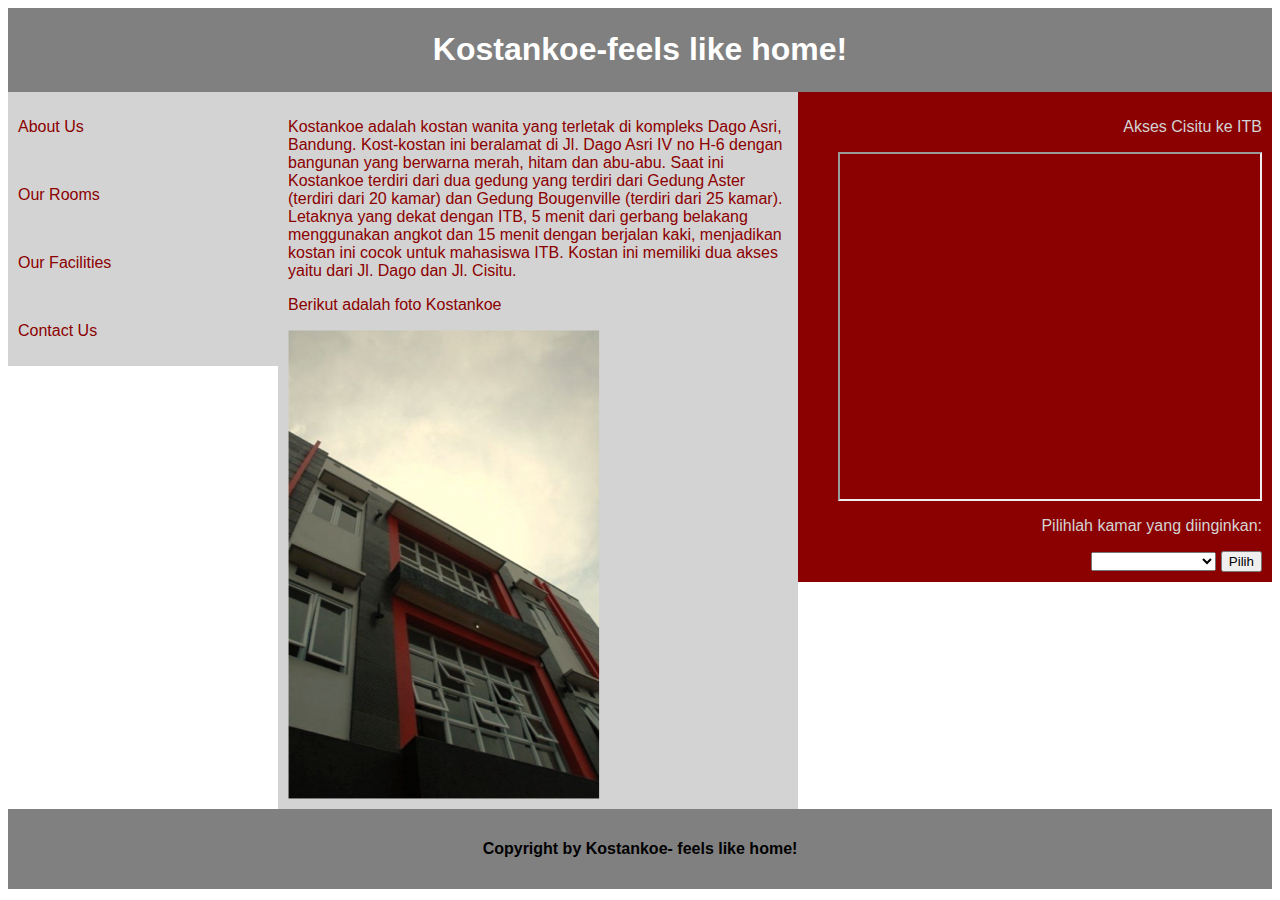
<file: index.html>
<html>
	<head>
		<title>Kostankoe</title>
        <link rel="stylesheet" href="column.css">
        <script src="roomchoice.js" type="text/javascript"></script>
	</head>
    
    
    <body>
    <div id="header">
        <h1>Kostankoe-feels like home!</h1>
    </div>
    <div id="kiri">
        <p>About Us</p> <br />
        <p>Our Rooms</p> <br />
        <p>Our Facilities</p> <br />
        <p>Contact Us</p>
    </div>
    <div id="tengah">
        <p>Kostankoe adalah kostan wanita yang terletak di kompleks Dago Asri, Bandung. Kost-kostan ini beralamat di Jl. Dago Asri IV no H-6 dengan bangunan yang berwarna merah, hitam dan abu-abu. Saat ini Kostankoe terdiri dari dua gedung yang terdiri dari Gedung Aster (terdiri dari 20 kamar) dan Gedung Bougenville (terdiri dari 25 kamar).
        Letaknya yang dekat dengan ITB, 5 menit dari gerbang belakang menggunakan angkot dan 15 menit dengan berjalan kaki, menjadikan kostan ini cocok untuk mahasiswa ITB. Kostan ini memiliki dua akses yaitu dari Jl. Dago dan Jl. Cisitu.</p>
        <p>Berikut adalah foto Kostankoe</p>
        <img src="fasad%20kostankoe.png" alt="Fasade Kostankoe">
    </div>
    <div id="kanan">
        <p>Akses Cisitu ke ITB</p>
        <iframe width="420" height="345" src="https://www.youtube.com/embed/5m6mmuDv_R8">
        </iframe>
        <p>Pilihlah kamar yang diinginkan:</p>
        <select id="roomChoice">
    <option value=""></option>
    <option value="1">Kamar 1.350.000</option>
    <option value="2">Kamar 1.450.000</option>
    <option value="3">Kamar 1.850.000</option>
    <option value="4">Kamar 1.950.000</option>
</select>
<input type="submit" value="Pilih" onclick="return Pilih()" />
<script type="text/javascript">
    function Validate() {
        var roomChoice = document.getElementById("roomChoice");
        if (roomChoice.value == "") {
            //If the "Please Select" option is selected display error.
            alert("Mohon pilih jenis kamar");
            return false;
        }
        return true;
    }
</script>
    </div>
    <div id="footer">
        <h4>Copyright by Kostankoe- feels like home!</h4>
    </div>
</body>
    
</html>
</file>
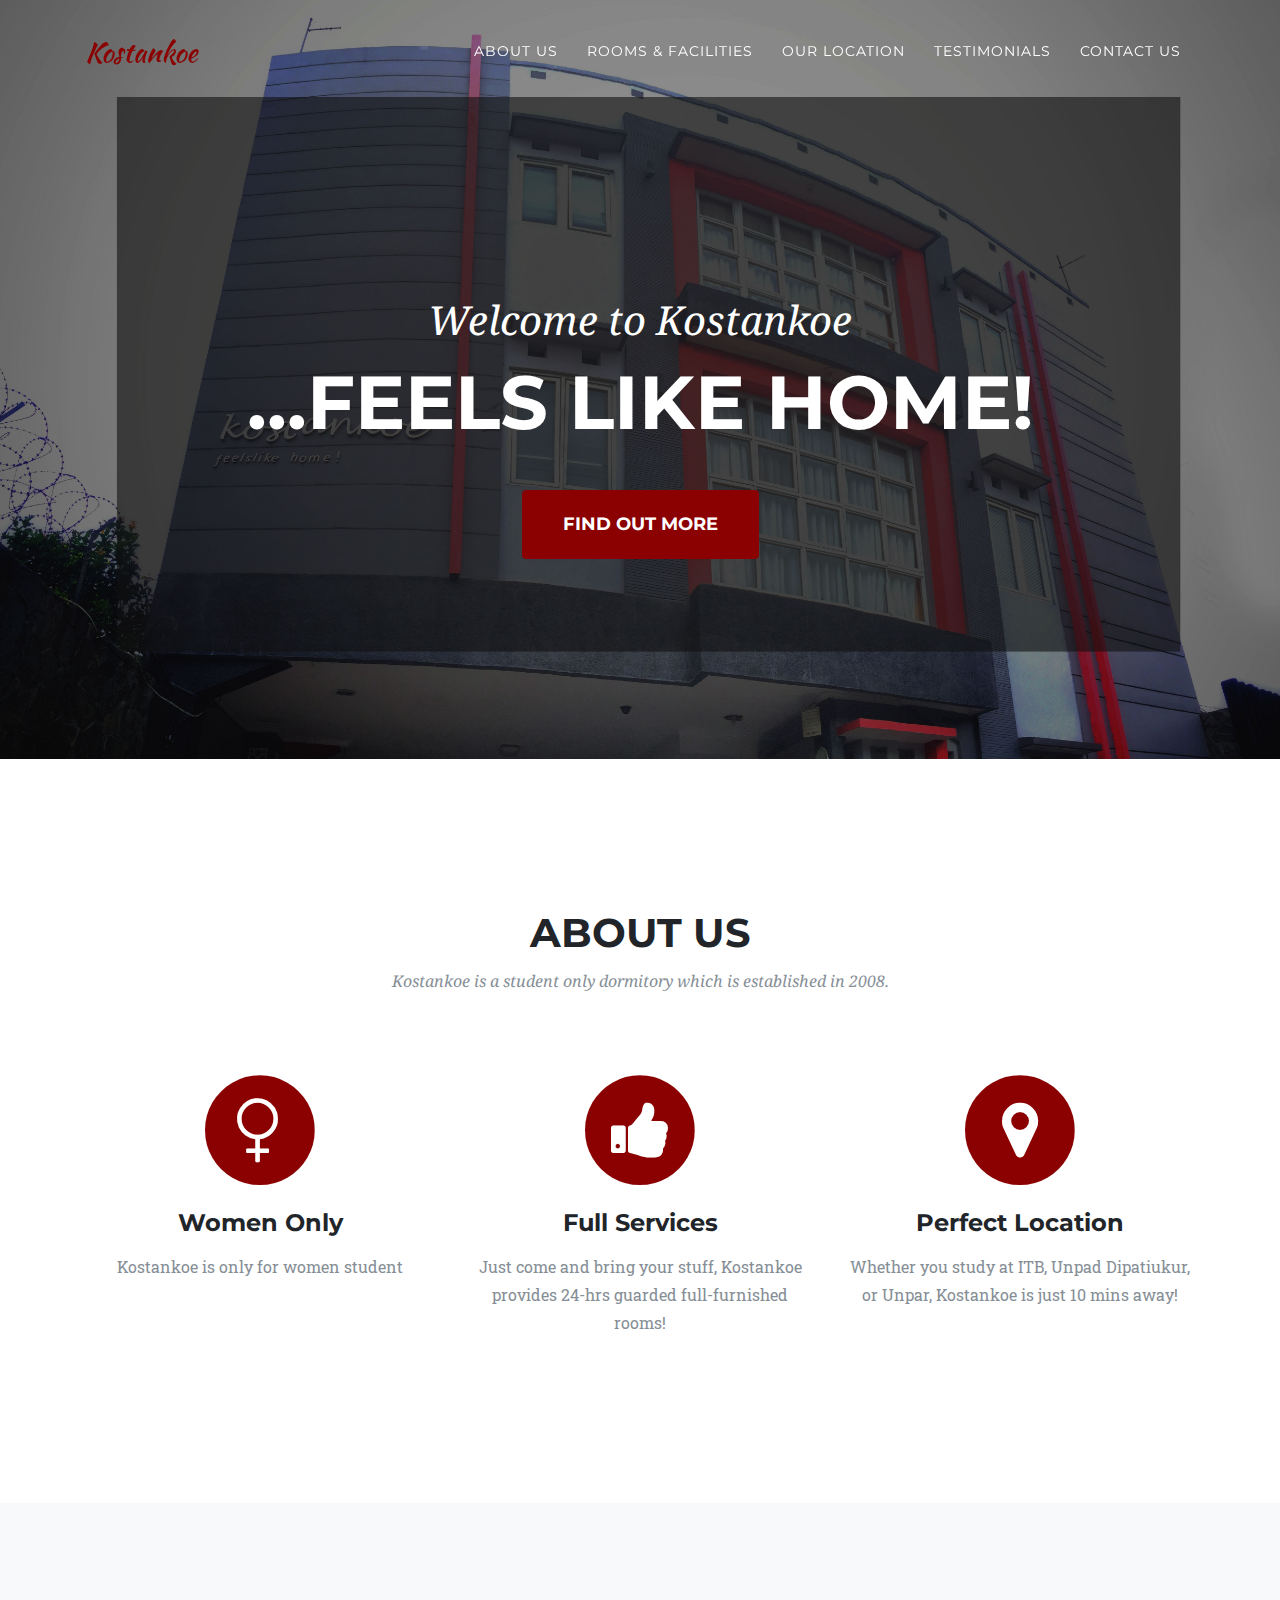
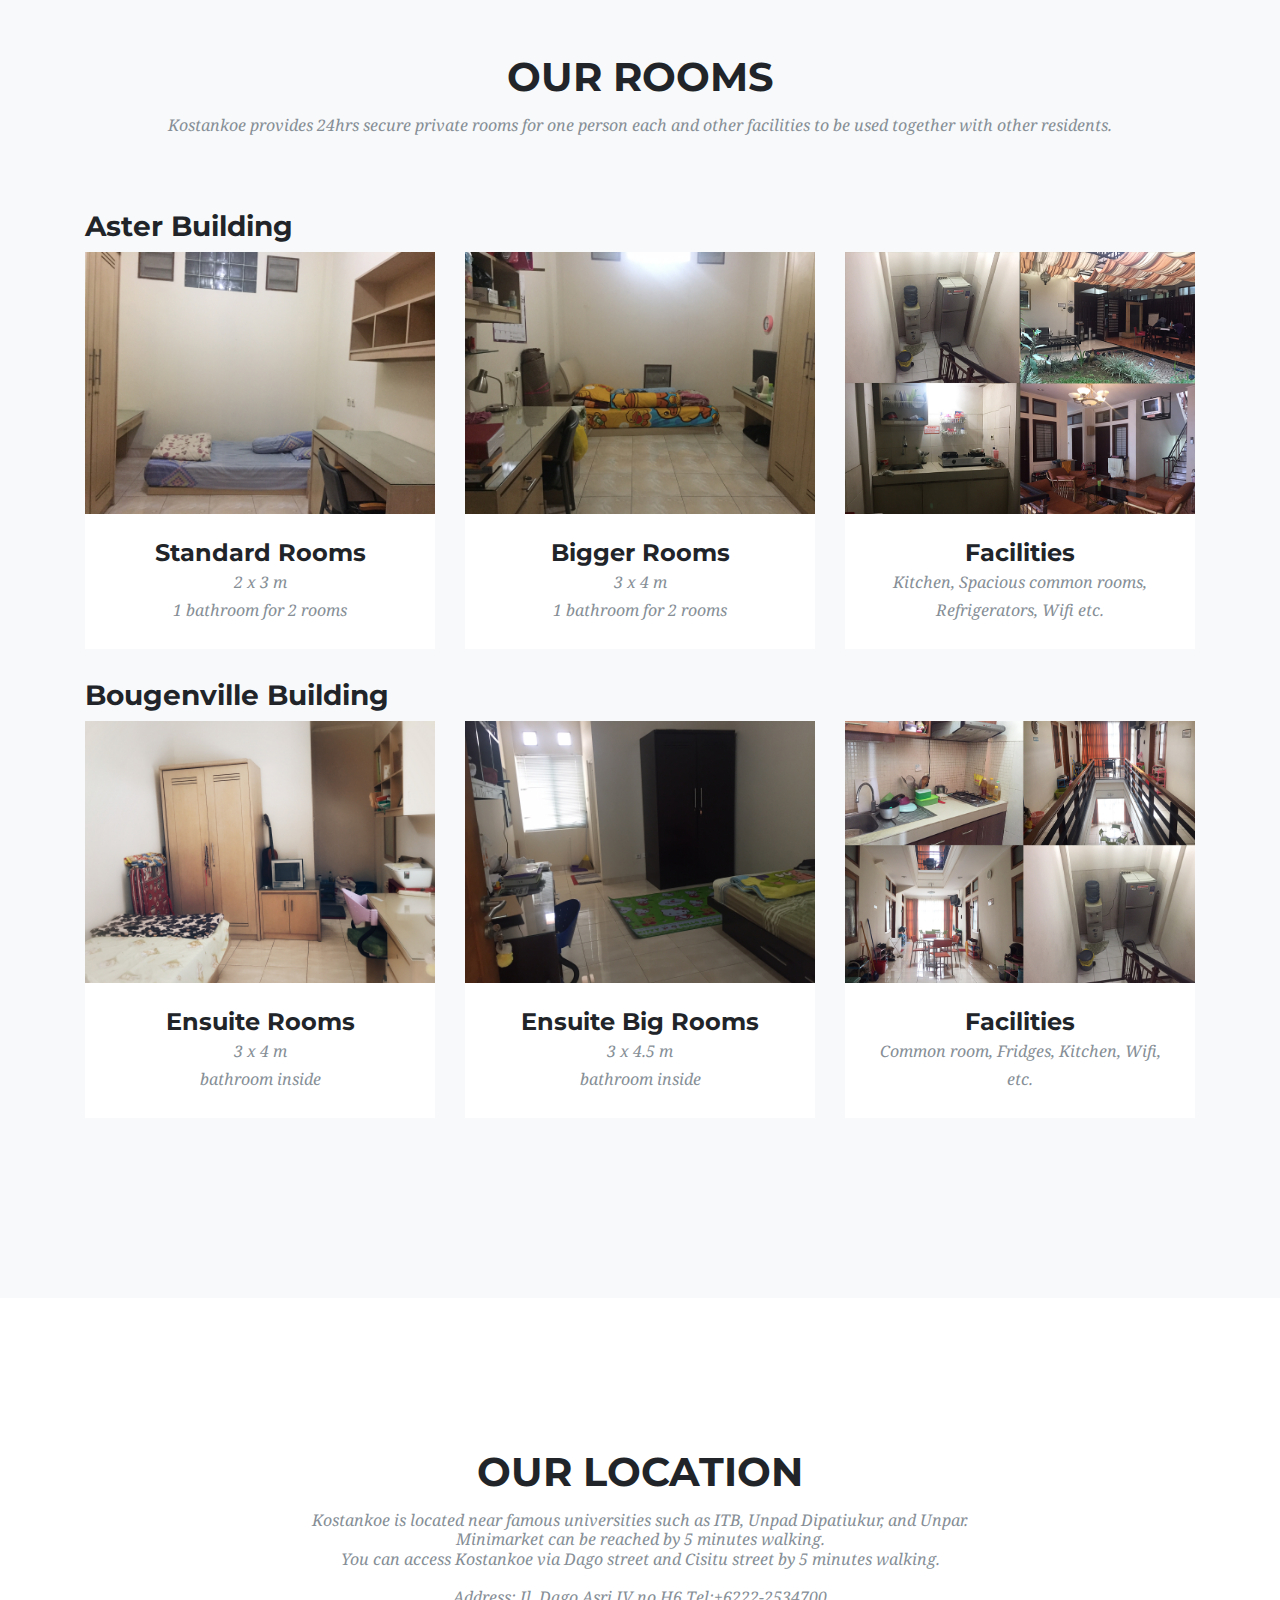
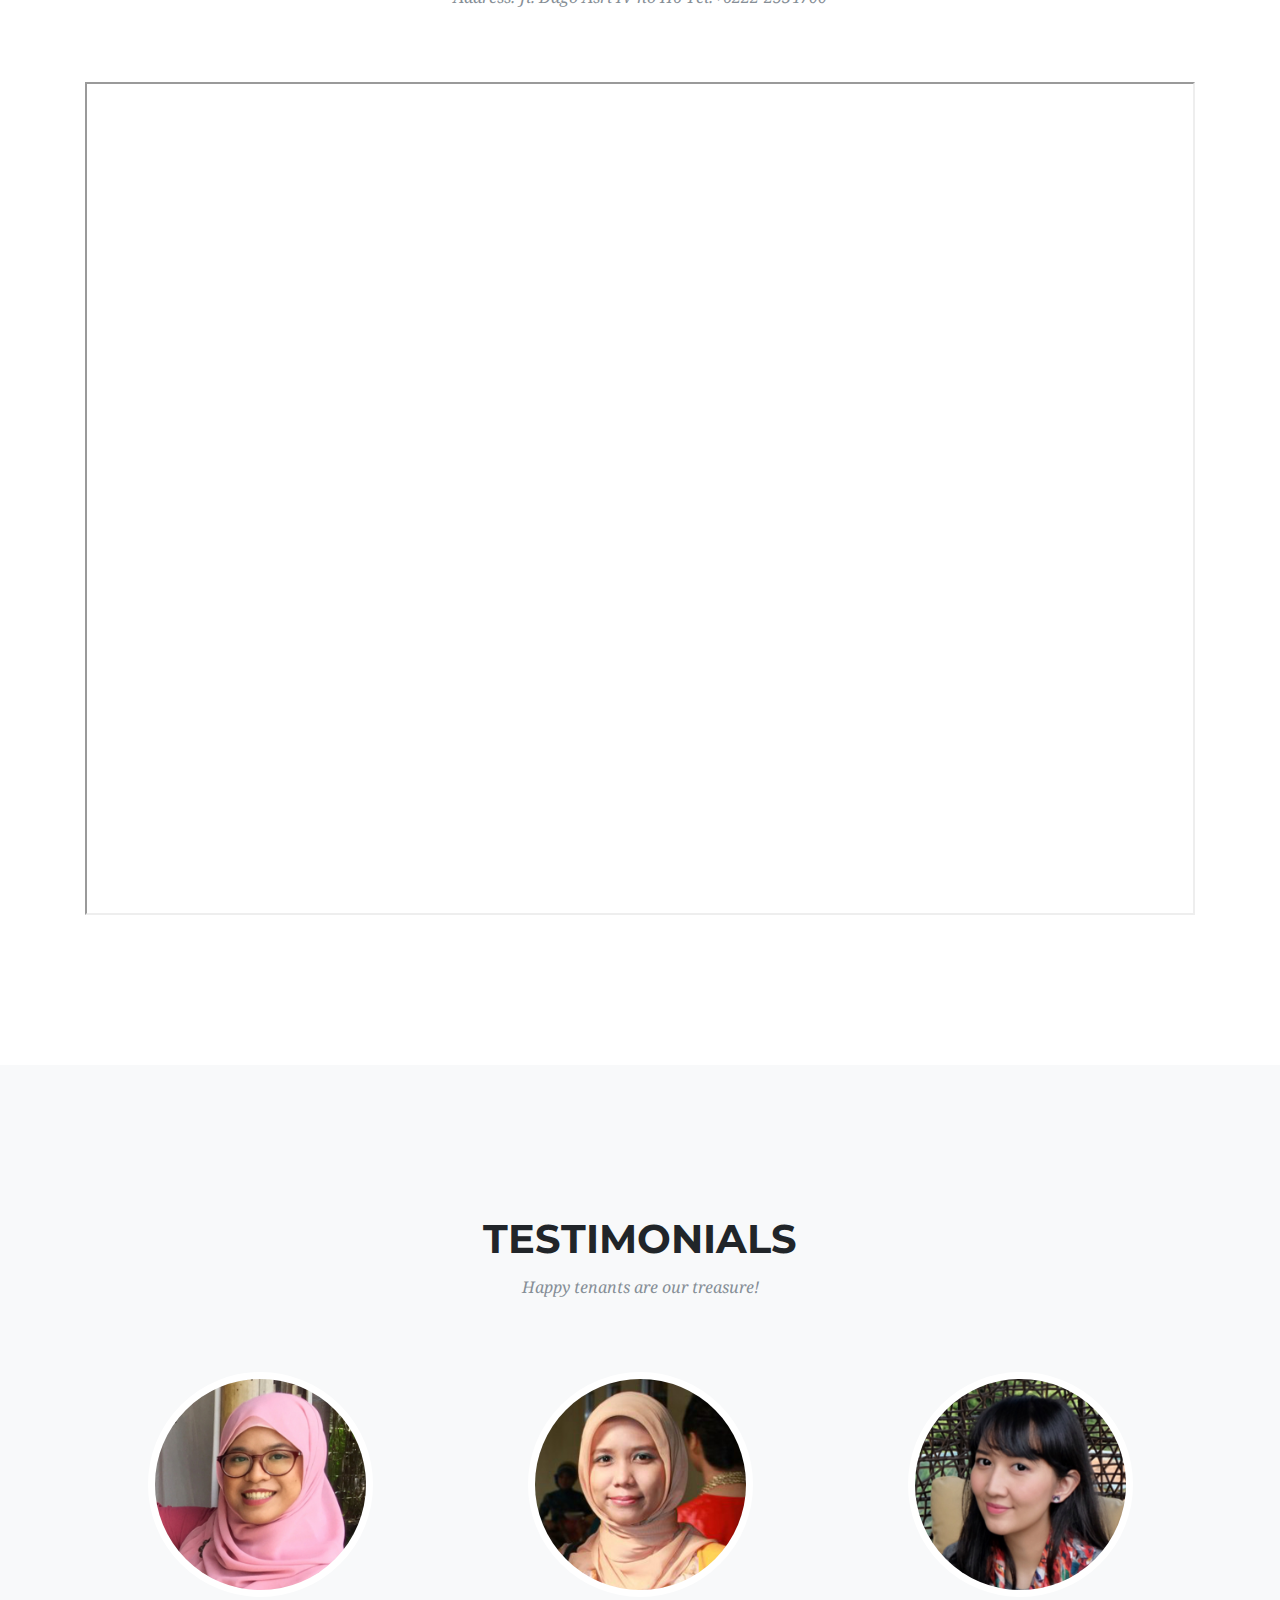
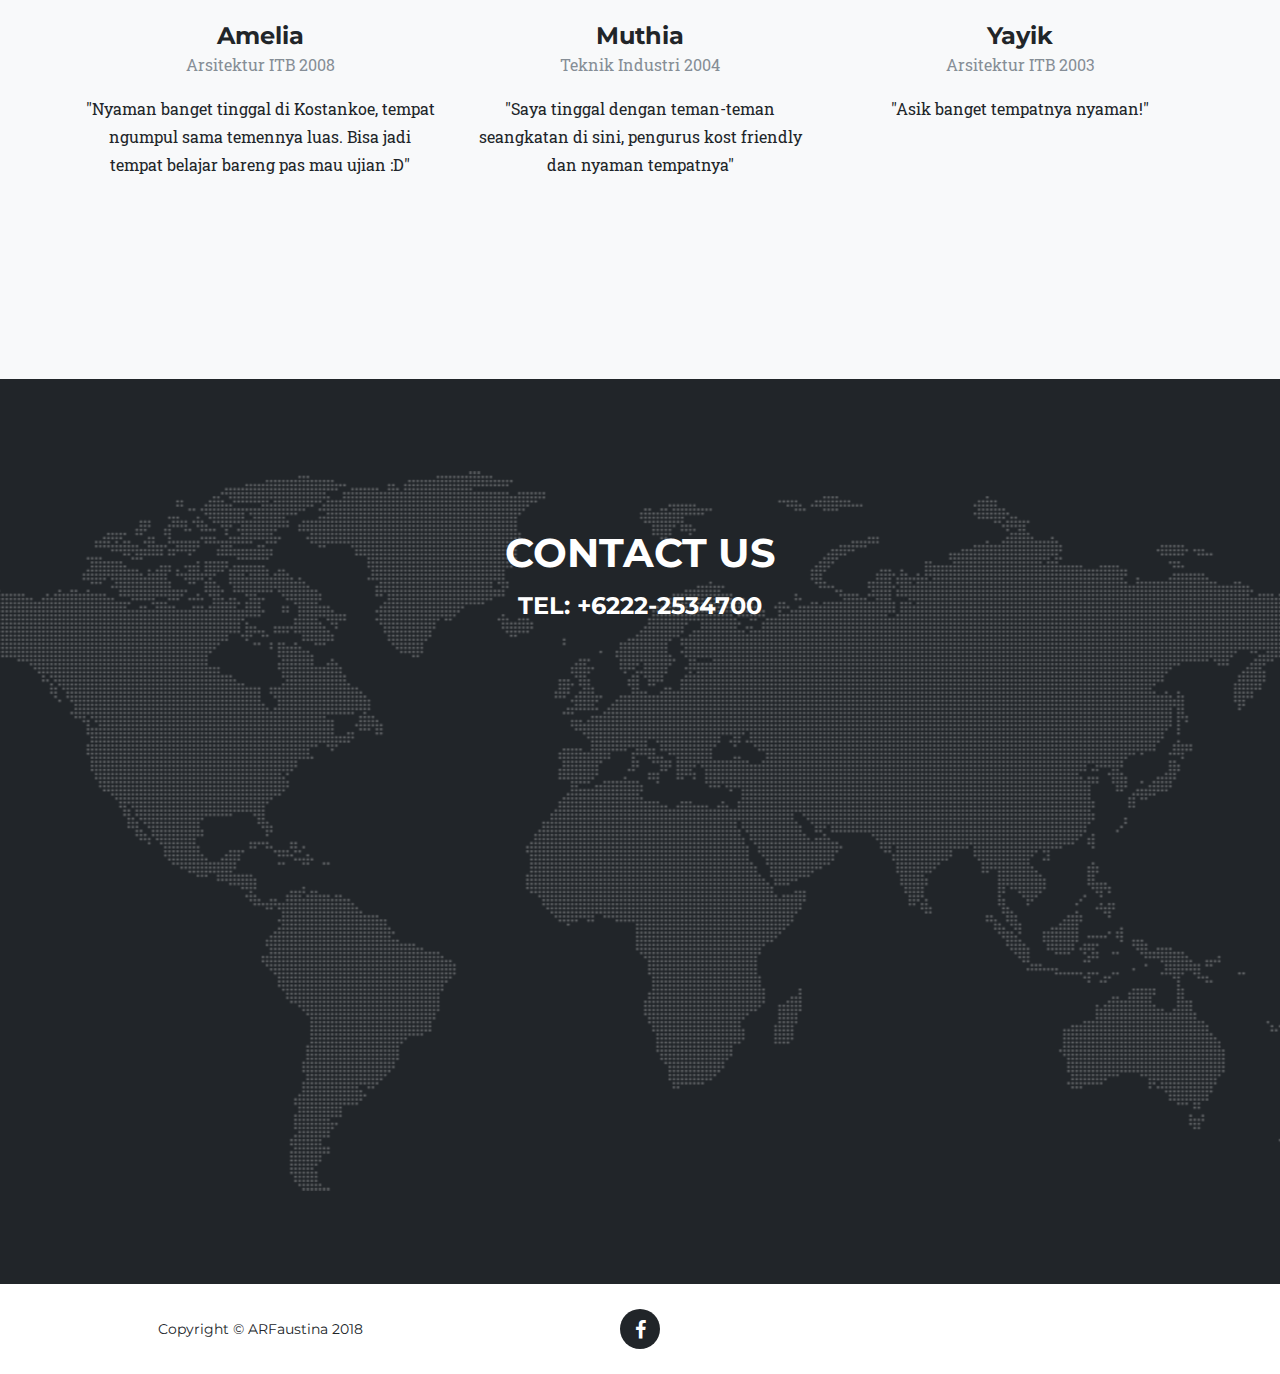
<file: kostankoeweb/index.html>
<!DOCTYPE html>
<html lang="en">

<head>

    <meta charset="utf-8">
    <meta name="viewport" content="width=device-width, initial-scale=1, shrink-to-fit=no">
    <meta name="description" content="">
    <meta name="author" content="">

    <title>Welcome to Kostankoe</title>

    <!-- Bootstrap core CSS -->
    <link href="vendor/bootstrap/css/bootstrap.min.css" rel="stylesheet">

    <!-- Custom fonts for this template -->
    <link href="vendor/font-awesome/css/font-awesome.min.css" rel="stylesheet" type="text/css">
    <link href="https://fonts.googleapis.com/css?family=Montserrat:400,700" rel="stylesheet" type="text/css">
    <link href='https://fonts.googleapis.com/css?family=Kaushan+Script' rel='stylesheet' type='text/css'>
    <link href='https://fonts.googleapis.com/css?family=Droid+Serif:400,700,400italic,700italic' rel='stylesheet' type='text/css'>
    <link href='https://fonts.googleapis.com/css?family=Roboto+Slab:400,100,300,700' rel='stylesheet' type='text/css'>

    <!-- Custom styles for this template -->
    <link href="css/agency.min.css" rel="stylesheet">

</head>

<body id="page-top">

    <!-- Navigation -->
    <nav class="navbar navbar-expand-lg navbar-dark fixed-top" id="mainNav">
        <div class="container">
            <a class="navbar-brand js-scroll-trigger" href="#page-top">Kostankoe</a>
            <button class="navbar-toggler navbar-toggler-right" type="button" data-toggle="collapse" data-target="#navbarResponsive" aria-controls="navbarResponsive" aria-expanded="false" aria-label="Toggle navigation">
          Menu
          <i class="fa fa-bars"></i>
        </button>
            <div class="collapse navbar-collapse" id="navbarResponsive">
                <ul class="navbar-nav text-uppercase ml-auto">
                    <li class="nav-item">
                        <a class="nav-link js-scroll-trigger" href="#services">About Us</a>
                    </li>
                    <li class="nav-item">
                        <a class="nav-link js-scroll-trigger" href="#portfolio">Rooms & Facilities</a>
                    </li>
                    <li class="nav-item">
                        <a class="nav-link js-scroll-trigger" href="#about">Our Location</a>
                    </li>
                    <li class="nav-item">
                        <a class="nav-link js-scroll-trigger" href="#team">Testimonials</a>
                    </li>
                    <li class="nav-item">
                        <a class="nav-link js-scroll-trigger" href="#contact">Contact Us</a>
                    </li>
                </ul>
            </div>
        </div>
    </nav>

    <!-- Header -->
    <header class="masthead">
        <div class="container">
            <div class="intro-text">
                <div class="intro-lead-in">Welcome to Kostankoe</div>
                <div class="intro-heading text-uppercase">...feels like home!</div>
                <a class="btn btn-primary btn-xl text-uppercase js-scroll-trigger" href="#services">Find Out More</a>
            </div>
        </div>
    </header>

    <!-- About Us -->
    <section id="services">
        <div class="container">
            <div class="row">
                <div class="col-lg-12 text-center">
                    <h2 class="section-heading text-uppercase">About Us</h2>
                    <h3 class="section-subheading text-muted">Kostankoe is a student only dormitory which is established in 2008.</h3>
                </div>
            </div>
            <div class="row text-center">
                <div class="col-md-4">
                    <span class="fa-stack fa-4x">
              <i class="fa fa-circle fa-stack-2x text-primary"></i>
              <i class="fa fa-venus fa-stack-1x fa-inverse"></i>
            </span>
                    <h4 class="service-heading">Women Only</h4>
                    <p class="text-muted">Kostankoe is only for women student</p>
                </div>
                <div class="col-md-4">
                    <span class="fa-stack fa-4x">
              <i class="fa fa-circle fa-stack-2x text-primary"></i>
              <i class="fa fa-thumbs-up fa-stack-1x fa-inverse"></i>
            </span>
                    <h4 class="service-heading">Full Services</h4>
                    <p class="text-muted">Just come and bring your stuff, Kostankoe provides 24-hrs guarded full-furnished rooms!</p>
                </div>
                <div class="col-md-4">
                    <span class="fa-stack fa-4x">
              <i class="fa fa-circle fa-stack-2x text-primary"></i>
              <i class="fa fa-map-marker fa-stack-1x fa-inverse"></i>
            </span>
                    <h4 class="service-heading">Perfect Location</h4>
                    <p class="text-muted">Whether you study at ITB, Unpad Dipatiukur, or Unpar, Kostankoe is just 10 mins away!</p>
                </div>
            </div>
        </div>
    </section>

    <!-- Our Rooms -->
    <section class="bg-light" id="portfolio">
        <div class="container">
            <div class="row">
                <div class="col-lg-12 text-center">
                    <h2 class="section-heading text-uppercase">Our Rooms</h2>
                    <h3 class="section-subheading text-muted">Kostankoe provides 24hrs secure private rooms for one person each and other facilities to be used together with other residents.</h3>
                </div>
            </div>
            <div>
                <h3> Aster Building</h3>
                <div class="row">
                    <div class="col-md-4 col-sm-6 portfolio-item">
                        <a class="portfolio-link" data-toggle="modal" href="#portfolioModal1">
                            <div class="portfolio-hover">
                                <div class="portfolio-hover-content">
                                    <i class="fa fa-plus fa-3x"></i>
                                </div>
                            </div>
                            <img class="img-fluid" src="img/portfolio/standard%20aster.JPG" alt="">
                        </a>
                        <div class="portfolio-caption">
                            <h4>Standard Rooms</h4>
                            <p class="text-muted">2 x 3 m <br/> 1 bathroom for 2 rooms</p>
                        </div>
                    </div>
                    <div class="col-md-4 col-sm-6 portfolio-item">
                        <a class="portfolio-link" data-toggle="modal" href="#portfolioModal2">
                            <div class="portfolio-hover">
                                <div class="portfolio-hover-content">
                                    <i class="fa fa-plus fa-3x"></i>
                                </div>
                            </div>
                            <img class="img-fluid" src="img/portfolio/bigger%20aster.JPG" alt="">
                        </a>
                        <div class="portfolio-caption">
                            <h4>Bigger Rooms</h4>
                            <p class="text-muted">3 x 4 m <br/> 1 bathroom for 2 rooms</p>
                        </div>
                    </div>
                    <div class="col-md-4 col-sm-6 portfolio-item">
                        <a class="portfolio-link" data-toggle="modal" href="#portfolioModal3">
                            <div class="portfolio-hover">
                                <div class="portfolio-hover-content">
                                    <i class="fa fa-plus fa-3x"></i>
                                </div>
                            </div>
                            <img class="img-fluid" src="img/portfolio/full%20aster%20facility" alt="">
                        </a>
                        <div class="portfolio-caption">
                            <h4>Facilities</h4>
                            <p class="text-muted">Kitchen, Spacious common rooms, Refrigerators, Wifi etc.</p>
                        </div>
                    </div>
                </div>
                <div>
                    <h3> Bougenville Building</h3>
                    <div class="row">
                        <div class="col-md-4 col-sm-6 portfolio-item">
                            <a class="portfolio-link" data-toggle="modal" href="#portfolioModal4">
                                <div class="portfolio-hover">
                                    <div class="portfolio-hover-content">
                                        <i class="fa fa-plus fa-3x"></i>
                                    </div>
                                </div>
                                <img class="img-fluid" src="img/portfolio/FullSizeRender.jpg" alt="">
                            </a>
                            <div class="portfolio-caption">
                                <h4>Ensuite Rooms</h4>
                                <p class="text-muted">3 x 4 m <br/> bathroom inside </p>
                            </div>
                        </div>
                        <div class="col-md-4 col-sm-6 portfolio-item">
                            <a class="portfolio-link" data-toggle="modal" href="#portfolioModal5">
                                <div class="portfolio-hover">
                                    <div class="portfolio-hover-content">
                                        <i class="fa fa-plus fa-3x"></i>
                                    </div>
                                </div>
                                <img class="img-fluid" src="img/portfolio/IMG_8029.JPG" alt="">
                            </a>
                            <div class="portfolio-caption">
                                <h4>Ensuite Big Rooms</h4>
                                <p class="text-muted">3 x 4.5 m <br/>bathroom inside</p>
                            </div>
                        </div>
                        <div class="col-md-4 col-sm-6 portfolio-item">
                            <a class="portfolio-link" data-toggle="modal" href="#portfolioModal6">
                                <div class="portfolio-hover">
                                    <div class="portfolio-hover-content">
                                        <i class="fa fa-plus fa-3x"></i>
                                    </div>
                                </div>
                                <img class="img-fluid" src="img/portfolio/full%20bougenville" alt="">
                            </a>
                            <div class="portfolio-caption">
                                <h4>Facilities</h4>
                                <p class="text-muted">Common room, Fridges, Kitchen, Wifi, etc.</p>
                            </div>
                        </div>
                    </div>
    </section>

    <!-- Our Location -->
    <section id="about">
        <div class="container">
            <div class="row">
                <div class="col-lg-12 text-center">
                    <h2 class="section-heading text-uppercase">Our Location</h2>
                    <h3 class="section-subheading text-muted">Kostankoe is located near famous universities such as ITB, Unpad Dipatiukur, and Unpar. <br/>Minimarket can be reached by 5 minutes walking.<br/>You can access Kostankoe via Dago street and Cisitu street by 5 minutes walking.<br/><br/>
                    Address: Jl. Dago Asri IV no H6 Tel:+6222-2534700</h3>
                    <div class="google-maps">
                        <iframe src="https://www.google.com/maps/embed?pb=!1m18!1m12!1m3!1d3961.102989712816!2d107.61269953680795!3d-6.87826333365551!2m3!1f0!2f0!3f0!3m2!1i1024!2i768!4f13.1!3m3!1m2!1s0x0%3A0x0!2zNsKwNTInNDIuNiJTIDEwN8KwMzYnNTAuNCJF!5e0!3m2!1sen!2sid!4v1512966939866" width="600" height="450" allowfullscreen></iframe>
                    </div>
                </div>
            </div>
        </div>
    </section>

    <!-- Testimonials -->
    <section class="bg-light" id="team">
        <div class="container">
            <div class="row">
                <div class="col-lg-12 text-center">
                    <h2 class="section-heading text-uppercase">Testimonials</h2>
                    <h3 class="section-subheading text-muted">Happy tenants are our treasure!</h3>
                </div>
            </div>
            <div class="row">
                <div class="col-sm-4">
                    <div class="team-member">
                        <img class="mx-auto rounded-circle" src="img/team/1kost.jpg" alt="">
                        <h4>Amelia</h4>
                        <p class="text-muted">Arsitektur ITB 2008</p>
                        <p>"Nyaman banget tinggal di Kostankoe, tempat ngumpul sama temennya luas. Bisa jadi tempat belajar bareng pas mau ujian :D"</p>
                        
                    </div>
                </div>
                <div class="col-sm-4">
                    <div class="team-member">
                        <img class="mx-auto rounded-circle" src="img/team/2kost.jpg" alt="">
                        <h4>Muthia</h4>
                        <p class="text-muted">Teknik Industri 2004</p>
                        <p>"Saya tinggal dengan teman-teman seangkatan di sini, pengurus kost friendly dan nyaman tempatnya"</p>
                        
                    </div>
                </div>
                <div class="col-sm-4">
                    <div class="team-member">
                        <img class="mx-auto rounded-circle" src="img/team/3kost.jpg" alt="">
                        <h4>Yayik</h4>
                        <p class="text-muted">Arsitektur ITB 2003</p>
                       <p>"Asik banget tempatnya nyaman!"</p>
                    </div>
                </div>
            </div>
            
            </div>
        </div>
    </section>

    <!-- Contact -->
    <section id="contact">
        <div class="container">
            <div class="row">
                <div class="col-lg-12 text-center">
                    <h2 class="section-heading text-uppercase">Contact Us</h2>
                    <h4 class="section-heading text-uppercase">Tel: +6222-2534700</h4>
                    <iframe src="https://docs.google.com/forms/d/e/1FAIpQLScbScaQycr_2UCopJ_jHqT9CKEm_kCWfHd4mkexN6Qwk_A7MQ/viewform?embedded=true" width="100%" height="500" frameborder="0" marginheight="0" marginwidth="0">Loading...</iframe>
                </div>
            </div>
            
        </div>
    </section>

    <!-- Footer -->
    <footer>
        <div class="container">
            <div class="row">
                <div class="col-md-4">
                    <span class="copyright">Copyright &copy; ARFaustina 2018</span>
                </div>
                <div class="col-md-4">
                    <ul class="list-inline social-buttons">
                        <li class="list-inline-item">
                            <a href="https://www.facebook.com/kostankoe/">
                  <i class="fa fa-facebook"></i>
                </a>
                        </li>
                    </ul>
                </div>
            </div>
        </div>
    </footer>

    <!-- Portfolio Modals -->

    <!-- Modal 1 -->
    <div class="portfolio-modal modal fade" id="portfolioModal1" tabindex="-1" role="dialog" aria-hidden="true">
        <div class="modal-dialog">
            <div class="modal-content">
                <div class="close-modal" data-dismiss="modal">
                    <div class="lr">
                        <div class="rl"></div>
                    </div>
                </div>
                <div class="container">
                    <div class="row">
                        <div class="col-lg-8 mx-auto">
                            <div class="modal-body">
                                <!-- Project Details Go Here -->
                                <h2 class="text-uppercase">Standard Room</h2>
                                <img class="img-fluid d-block mx-auto" src="img/portfolio/standard%20aster.JPG" alt="">
                                <p>This warm room will remind you of home. We hope you enjoy staying in this room as much as we love to provide it for you. As the room will be passed on to the next tenant, you are required to keep the room condition the same throughout the year.
                                    <br/ >In this room, you will have:
                                    <li>1 Single bed with bedsheet and blanket</li>
                                    <li>1 TV table</li>
                                    <li>1 Cupboard for clothes</li>
                                    <li>1 Study table</li>
                                    <li>1 Hanging shelf</li>
                                    <li>1 Mirror</li>
                                    <li>1 Chair</li>
                                    <li>1 Window with blindfold</li>
                                </p>
                                <button class="btn btn-primary" data-dismiss="modal" type="button">
                    <i class="fa fa-times"></i>
                    Close</button>
                            </div>
                        </div>
                    </div>
                </div>
            </div>
        </div>
    </div>

    <!-- Modal 2 -->
    <div class="portfolio-modal modal fade" id="portfolioModal2" tabindex="-1" role="dialog" aria-hidden="true">
        <div class="modal-dialog">
            <div class="modal-content">
                <div class="close-modal" data-dismiss="modal">
                    <div class="lr">
                        <div class="rl"></div>
                    </div>
                </div>
                <div class="container">
                    <div class="row">
                        <div class="col-lg-8 mx-auto">
                            <div class="modal-body">
                                <!-- Project Details Go Here -->
                                <h2 class="text-uppercase">Bigger Room</h2>
                                <img class="img-fluid d-block mx-auto" src="img/portfolio/bigger%20aster.JPG" alt="">
                                <p>This warm room will remind you of home. We hope you enjoy staying in this room as much as we love to provide it for you. As the room will be passed on to the next tenant, you are required to keep the room condition the same throughout the year.
                                    <br/ >In this room, you will have:
                                    <li>1 Single bed with bedsheet and blanket</li>
                                    <li>1 TV table</li>
                                    <li>1 Cupboard for clothes</li>
                                    <li>1 Study table</li>
                                    <li>1 Hanging shelf</li>
                                    <li>1 Mirror</li>
                                    <li>1 Chair</li>
                                    <li>1 Window with blindfold</li>
                                </p>
                                <button class="btn btn-primary" data-dismiss="modal" type="button">
                    <i class="fa fa-times"></i>
                    Close</button>
                            </div>
                        </div>
                    </div>
                </div>
            </div>
        </div>
    </div>

    <!-- Modal 3 -->
    <div class="portfolio-modal modal fade" id="portfolioModal3" tabindex="-1" role="dialog" aria-hidden="true">
        <div class="modal-dialog">
            <div class="modal-content">
                <div class="close-modal" data-dismiss="modal">
                    <div class="lr">
                        <div class="rl"></div>
                    </div>
                </div>
                <div class="container">
                    <div class="row">
                        <div class="col-lg-8 mx-auto">
                            <div class="modal-body">
                                <!-- Project Details Go Here -->
                                <h2 class="text-uppercase">Facilities</h2>
                                <img class="img-fluid d-block mx-auto" src="img/portfolio/full%20aster%20facility" alt="">
                                <p>All tenants are allowed to use these facilities together:
                                <li>Common rooms on the ground floor you can use to study together with friends</li>
                                <li>Common rooms on the upper floor you can use privately with other tenants and female friends only</li>
                                <li>Kitchen (bring your own utensils!)</li>
                                <li>Refrigerators</li>
                                <li>WiFi with cable TV network</li>
                                <li>Ricecookers with rice cooked everyday</li>
                                <li>Water dispensers</li>
                                <li>24 hrs security</li>
                                </p>
                                <button class="btn btn-primary" data-dismiss="modal" type="button">
                    <i class="fa fa-times"></i>
                    Close</button>
                            </div>
                        </div>
                    </div>
                </div>
            </div>
        </div>
    </div>

    <!-- Modal 4 -->
    <div class="portfolio-modal modal fade" id="portfolioModal4" tabindex="-1" role="dialog" aria-hidden="true">
        <div class="modal-dialog">
            <div class="modal-content">
                <div class="close-modal" data-dismiss="modal">
                    <div class="lr">
                        <div class="rl"></div>
                    </div>
                </div>
                <div class="container">
                    <div class="row">
                        <div class="col-lg-8 mx-auto">
                            <div class="modal-body">
                                <!-- Project Details Go Here -->
                                <h2 class="text-uppercase">Ensuite Room</h2>
                                <img class="img-fluid d-block mx-auto" src="img/portfolio/FullSizeRender.jpg" alt="">
                                <p>This spacious room is as cozy as yours at home. Missing home no more! As the room will be passed on to the next tenant, you are required to keep the room condition the same throughout the year.
                                    <br/ >In this room, you will have:
                                    <li>1 Single bed with bedsheet and blanket</li>
                                    <li>1 Bathroom</li>
                                    <li>1 TV table</li>
                                    <li>1 Cupboard for clothes</li>
                                    <li>1 Study table</li>
                                    <li>1 Hanging shelf</li>
                                    <li>1 Mirror</li>
                                    <li>1 Chair</li>
                                    <li>1 Nightstand table</li>
                                    <li>1 Window with blindfold</li></p>
                                <button class="btn btn-primary" data-dismiss="modal" type="button">
                    <i class="fa fa-times"></i>
                    Close</button>
                            </div>
                        </div>
                    </div>
                </div>
            </div>
        </div>
    </div>

    <!-- Modal 5 -->
    <div class="portfolio-modal modal fade" id="portfolioModal5" tabindex="-1" role="dialog" aria-hidden="true">
        <div class="modal-dialog">
            <div class="modal-content">
                <div class="close-modal" data-dismiss="modal">
                    <div class="lr">
                        <div class="rl"></div>
                    </div>
                </div>
                <div class="container">
                    <div class="row">
                        <div class="col-lg-8 mx-auto">
                            <div class="modal-body">
                                <!-- Project Details Go Here -->
                                <h2 class="text-uppercase">Project Name</h2>
                                <p class="item-intro text-muted">Lorem ipsum dolor sit amet consectetur.</p>
                                <img class="img-fluid d-block mx-auto" src="img/portfolio/IMG_8029.JPG" alt="">
                                <p>This spacious room is as cozy as yours at home. Missing home no more! As the room will be passed on to the next tenant, you are required to keep the room condition the same throughout the year.
                                    <br/ >In this room, you will have:
                                    <li>1 Single bed with bedsheet and blanket</li>
                                    <li>1 Bathroom</li>
                                    <li>1 TV table</li>
                                    <li>1 Cupboard for clothes</li>
                                    <li>1 Study table</li>
                                    <li>1 Hanging shelf</li>
                                    <li>1 Mirror</li>
                                    <li>1 Chair</li>
                                    <li>1 Nightstand table</li>
                                    <li>1 Window with blindfold</li></p>
                                <button class="btn btn-primary" data-dismiss="modal" type="button">
                    <i class="fa fa-times"></i>
                    Close</button>
                            </div>
                        </div>
                    </div>
                </div>
            </div>
        </div>
    </div>

    <!-- Modal 6 -->
    <div class="portfolio-modal modal fade" id="portfolioModal6" tabindex="-1" role="dialog" aria-hidden="true">
        <div class="modal-dialog">
            <div class="modal-content">
                <div class="close-modal" data-dismiss="modal">
                    <div class="lr">
                        <div class="rl"></div>
                    </div>
                </div>
                <div class="container">
                    <div class="row">
                        <div class="col-lg-8 mx-auto">
                            <div class="modal-body">
                                <!-- Project Details Go Here -->
                                <h2 class="text-uppercase">Facilities</h2>
                                <img class="img-fluid d-block mx-auto" src="img/portfolio/full%20bougenville" alt="">
                                <p>All tenants are allowed to use these facilities together:
                                <li>Common rooms on the ground floor you can use to study together with friends</li>
                                <li>Common rooms on the upper floor you can use privately with other tenants and female friends only</li>
                                <li>Kitchen (bring your own utensils!)</li>
                                <li>Refrigerators</li>
                                <li>WiFi with cable TV network</li>
                                <li>Ricecookers with rice cooked everyday</li>
                                <li>Water dispensers</li>
                                <li>24 hrs security</li>
                                <li>Hairdryers</li>
                                </p>
                                <button class="btn btn-primary" data-dismiss="modal" type="button">
                    <i class="fa fa-times"></i>
                    Close</button>
                            </div>
                        </div>
                    </div>
                </div>
            </div>
        </div>
    </div>

    <!-- Bootstrap core JavaScript -->
    <script src="vendor/jquery/jquery.min.js"></script>
    <script src="vendor/bootstrap/js/bootstrap.bundle.min.js"></script>

    <!-- Plugin JavaScript -->
    <script src="vendor/jquery-easing/jquery.easing.min.js"></script>

    <!-- Contact form JavaScript -->
    <script src="js/jqBootstrapValidation.js"></script>
    <script src="js/contact_me.js"></script>

    <!-- Custom scripts for this template -->
    <script src="js/agency.min.js"></script>

</body>

</html>
</file>
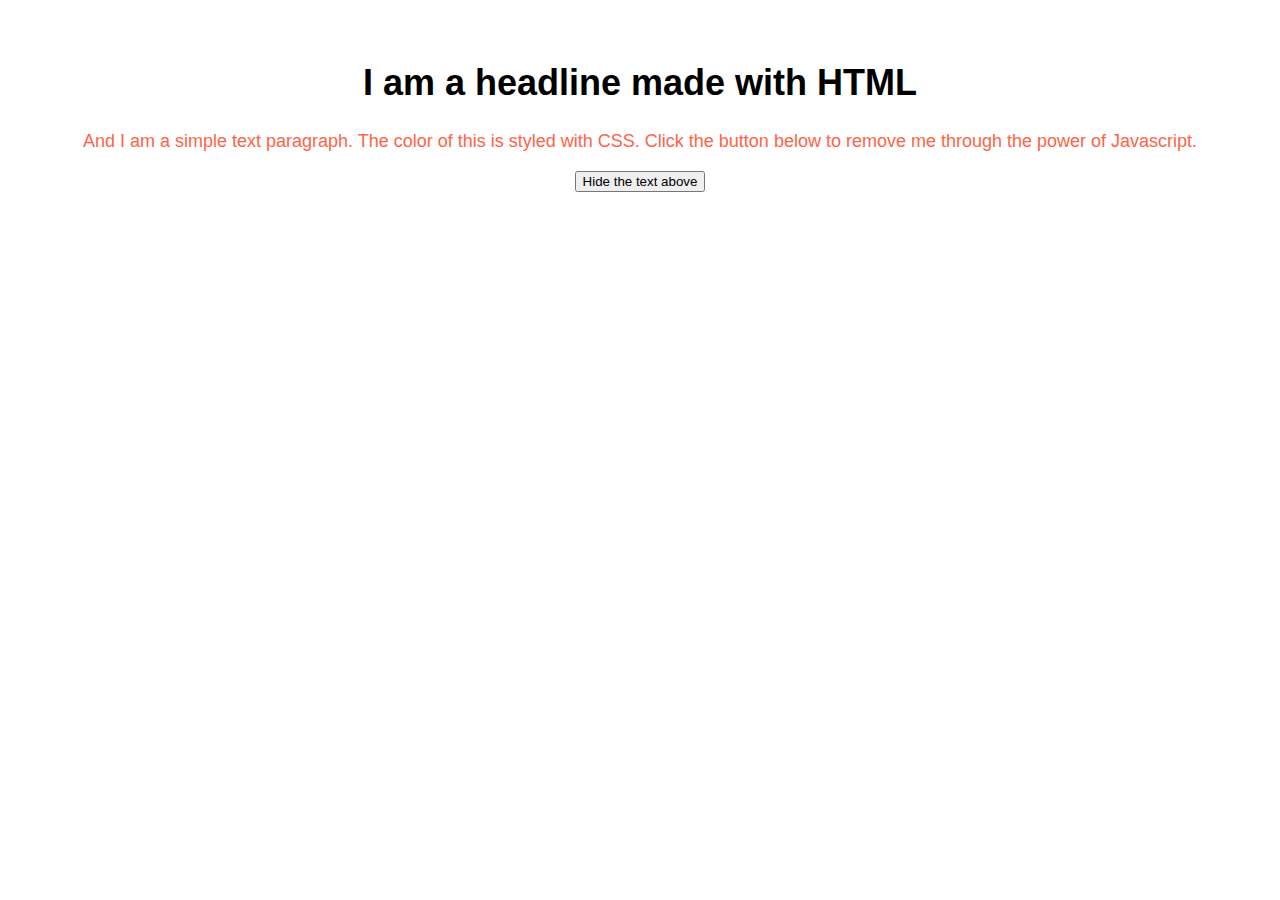
<file: percobaan/index.html>
<html>

<head>
    <title>Ini percobaan</title>
    <link rel="stylesheet" href="style.css" type="text/css">
    <script type="text/javascript" src="java.js"></script>
</head>

<body>
    <h1>I am a headline made with HTML</h1>
    <p id="p">And I am a simple text paragraph. The color of this is styled with CSS. Click the button below to remove me through the power of Javascript.</p>
    <form>
        <input type="button" value="Hide the text above" onclick="remove()">
</body>

</html>
</file>
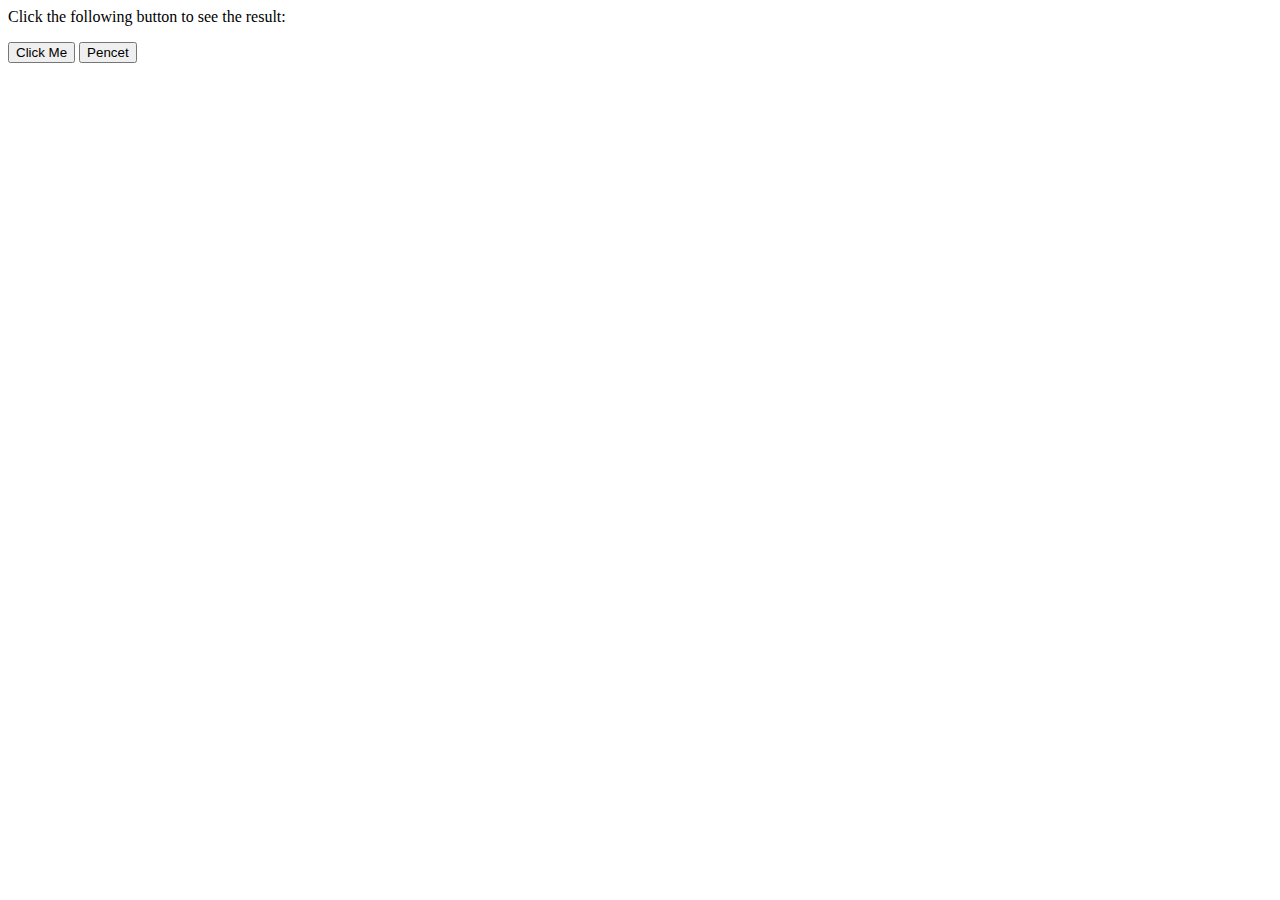
<file: alertdialog.html>
<html>
    <head>
        <script type="text/javascript"> <!--
        function Warn() {
            alert ("This is a warning message!");
            //document.write ("This is a warning msg!");
        }
        function Warn2() {
            alert ("This is another warning message!");
            //document.write ("This is another warning msg!");
        }
    </script>
</head>

<body>
        <p>Click the following button to see the result:</p>
        <form>
            <input type="button" value="Click Me" onclick="Warn();"/>
            <input type="button" value="Pencet" onclick="Warn();" />
        <form>
    <body/>
</html>
</file>
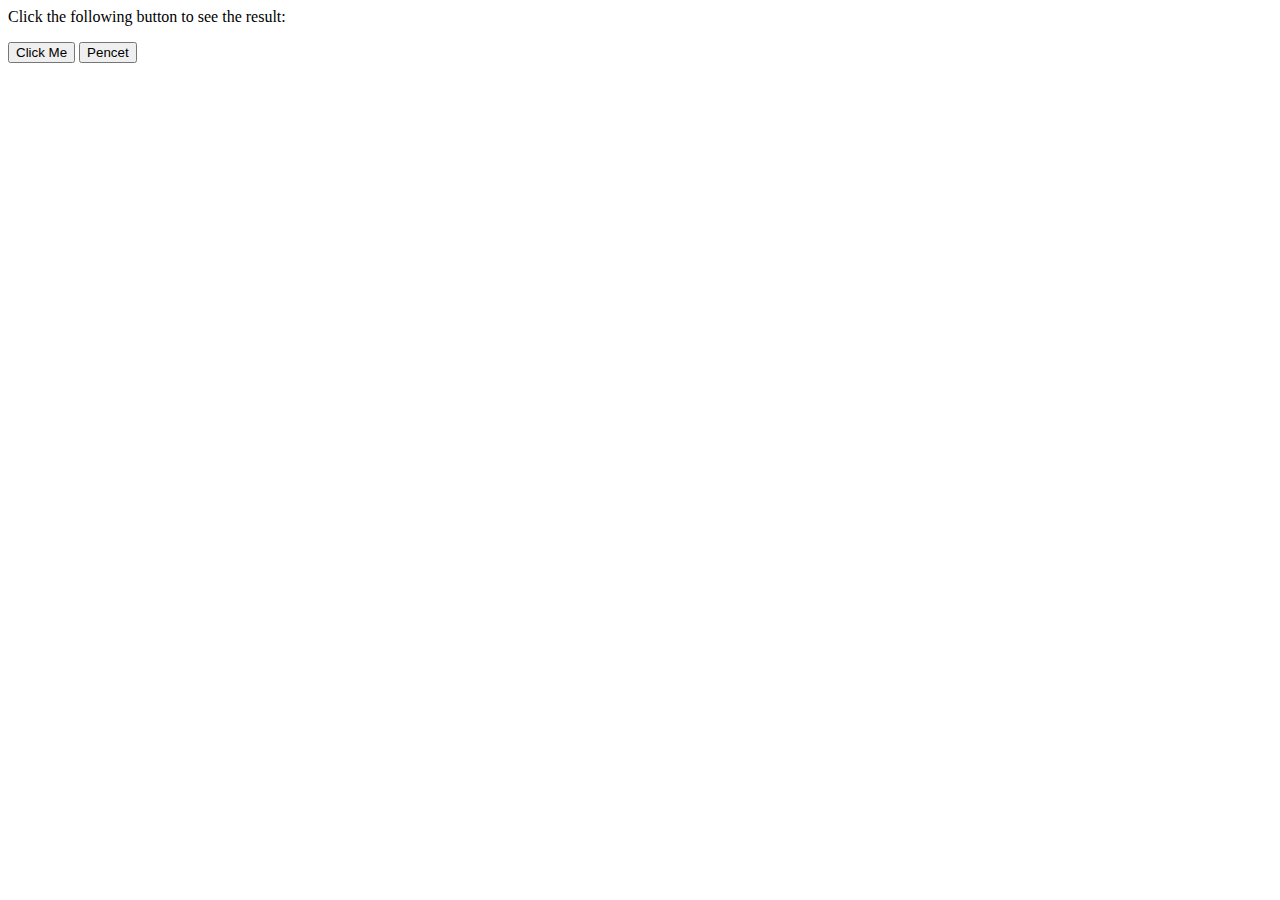
<file: alertdialog2.html>
<html>
    <head>
        <title>Alert Dialog</title>
        <script src="alertdialog.js" type="text/javascript"></script>
    </head>
    
    <body>
        <p>Click the following button to see the result: </p>
        <form>
            <input type="button" value="Click Me" onclick="Warn();" />  
            <input type="button" value="Pencet" onclick="Warn2();" />
        </form>
    </body>
</html>
</file>
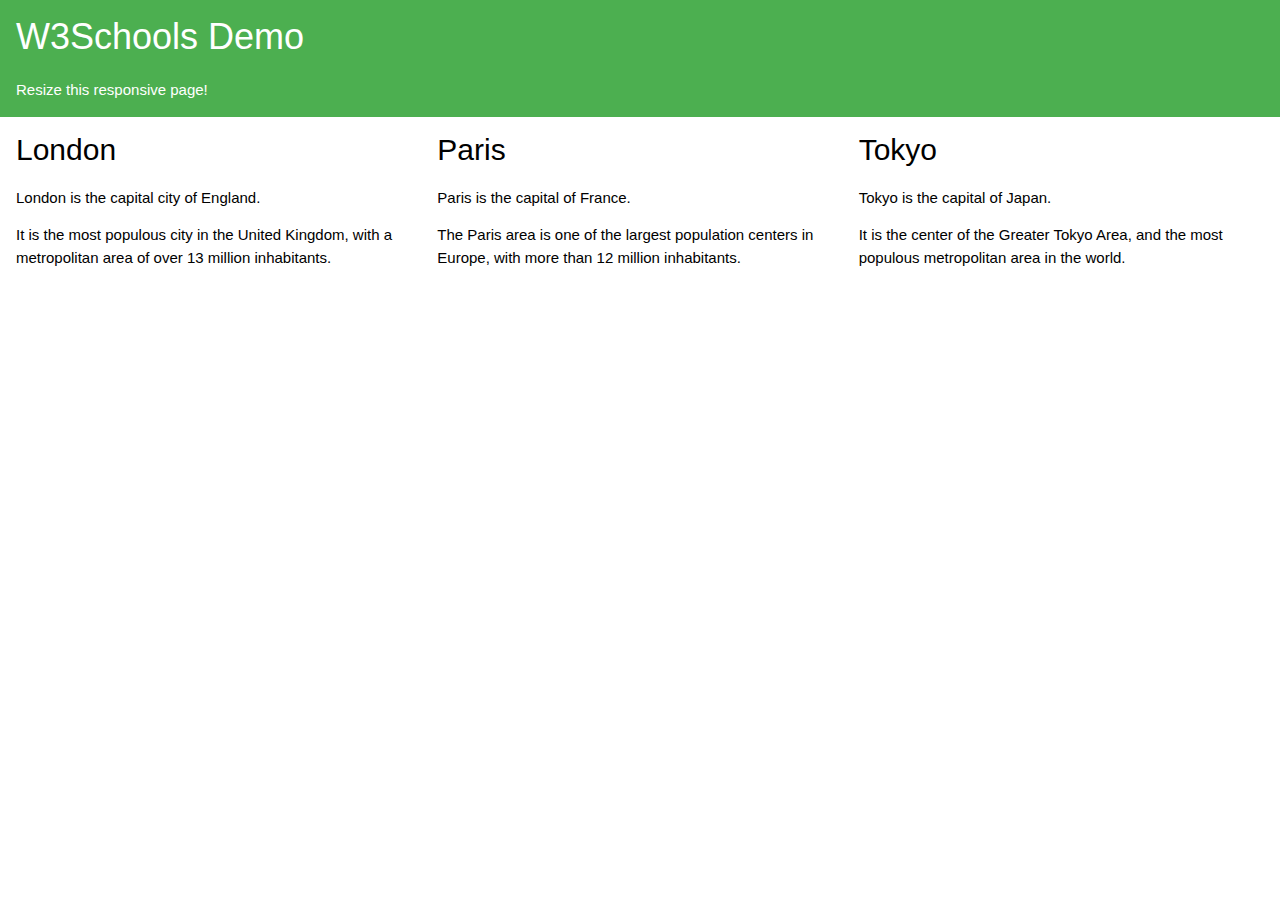
<file: w3responsive.html>
<!DOCTYPE html>
<html>
<meta name="viewport" content="width=device-width, initial-scale=1">
<link rel="stylesheet" href="https://www.w3schools.com/w3css/4/w3.css">
<body>

<div class="w3-container w3-green">
  <h1>W3Schools Demo</h1>
  <p>Resize this responsive page!</p>
</div>

<div class="w3-row-padding">
  <div class="w3-third">
    <h2>London</h2>
    <p>London is the capital city of England.</p>
    <p>It is the most populous city in the United Kingdom,
    with a metropolitan area of over 13 million inhabitants.</p>
  </div>

  <div class="w3-third">
    <h2>Paris</h2>
    <p>Paris is the capital of France.</p>
    <p>The Paris area is one of the largest population centers in Europe,
    with more than 12 million inhabitants.</p>
  </div>

  <div class="w3-third">
    <h2>Tokyo</h2>
    <p>Tokyo is the capital of Japan.</p>
    <p>It is the center of the Greater Tokyo Area,
    and the most populous metropolitan area in the world.</p>
  </div>
</div>

</body>
</html>
</file>
<file: column.css>
#header {
    padding: 2px;
    background-color: grey;
    color: white;
    text-align: center;
    font-family: sans-serif;
}

#kiri {
    width: 250px;
    background-color: lightgrey;
    float: left;
    text-align: left;
    color: darkred;
    font-family: sans-serif;
    padding: 10px;
}

#tengah {
    width: 500px;
    background-color: lightgrey;
    float: left;
    border-width: thick;
    border-color: aqua;
    text-align: left;
    color: darkred;
    font-family: sans-serif;
    font-size: 16;
    padding: 10px;
}

#kanan {
    width: auto;
    overflow: auto;
    background-color: darkred;
    text-align: right;
    color: lightgrey;
    font-family: sans-serif;
    padding: 10px;
}

#footer {
    background-color: grey;
    color: black;
    clear: both;
    text-align: center;
    padding: 10px;
    font-family:sans-serif
}
</file>
<file: percobaan/style.css>
body {
font-family: sans-serif;
text-align: center;
padding: 3rem;
font-size: 1.125rem;
line-height: 1.5;
transition: all 725ms ease-in-out;
}

h1 {
font-sized: 2rem;
font-weight: bolder;
margin-bottom: 1rem;
}

p{
    margin-bottom: 1rem;
    color: tomato;
}

button{
    cursor: pointer;
    appearance: none;
    border-radius: 4px;
    font-size: 1.25rem;
    padding: 0.75rem 1rem;
    border: 1px solid navy;
    background-color: dodgerblue;
    color: white;
}
</file>
<file: kostankoeweb/css/agency.min.css>
/*!
 * Start Bootstrap - Agency v4.0.0-beta.2 (https://startbootstrap.com/template-overviews/agency)
 * Copyright 2013-2017 Start Bootstrap
 * Licensed under MIT (https://github.com/BlackrockDigital/startbootstrap-agency/blob/master/LICENSE)
 */

body {
    overflow-x: hidden;
    font-family: 'Roboto Slab', 'Helvetica Neue', Helvetica, Arial, sans-serif
}

p {
    line-height: 1.75
}

a {
    color: darkred
}

a:hover {
    color: darkred
}

.text-primary {
    color: darkred!important
}

h1,
h2,
h3,
h4,
h5,
h6 {
    font-weight: 700;
    font-family: Montserrat, 'Helvetica Neue', Helvetica, Arial, sans-serif
}

section {
    padding: 100px 0
}

section h2.section-heading {
    font-size: 40px;
    margin-top: 0;
    margin-bottom: 15px
}

section h3.section-subheading {
    font-size: 16px;
    font-weight: 400;
    font-style: italic;
    margin-bottom: 75px;
    text-transform: none;
    font-family: 'Droid Serif', 'Helvetica Neue', Helvetica, Arial, sans-serif
}

@media (min-width:768px) {
    section {
        padding: 150px 0
    }
}

.btn {
    font-family: Montserrat, 'Helvetica Neue', Helvetica, Arial, sans-serif;
    font-weight: 700
}

.btn-xl {
    font-size: 18px;
    padding: 20px 40px
}

.btn-primary {
    background-color: darkred;
    border-color: darkred
}

.btn-primary:active,
.btn-primary:focus,
.btn-primary:hover {
    background-color: darkred;
    border-color: darkred;
    color: #fff
}

.btn-primary:active,
.btn-primary:focus {
    box-shadow: 0 0 0 .2rem rgba(201, 77, 77, .7)!important
}

::-moz-selection {
    background: darkred;
    text-shadow: none
}

::selection {
    background: darkred;
    text-shadow: none
}

img::selection {
    background: 0 0
}

img::-moz-selection {
    background: 0 0
}

body {
    -webkit-tap-highlight-color: darkred
}

#mainNav {
    background-color: darkgrey
}

#mainNav .navbar-toggler {
    font-size: 12px;
    right: 0;
    padding: 13px;
    text-transform: uppercase;
    color: #fff;
    border: 0;
    background-color: darkred;
    font-family: Montserrat, 'Helvetica Neue', Helvetica, Arial, sans-serif
}

#mainNav .navbar-brand {
    color: darkred;
    font-family: 'Kaushan Script', 'Helvetica Neue', Helvetica, Arial, cursive
}

#mainNav .navbar-brand.active,
#mainNav .navbar-brand:active,
#mainNav .navbar-brand:focus,
#mainNav .navbar-brand:hover {
    color: darkred
}

#mainNav .navbar-nav .nav-item .nav-link {
    font-size: 90%;
    font-weight: 400;
    padding: .75em 0;
    letter-spacing: 1px;
    color: #fff;
    font-family: Montserrat, 'Helvetica Neue', Helvetica, Arial, sans-serif
}

#mainNav .navbar-nav .nav-item .nav-link.active,
#mainNav .navbar-nav .nav-item .nav-link:hover {
    color: darkred
}


@media (min-width:992px) {
    #mainNav {
        padding-top: 25px;
        padding-bottom: 25px;
        -webkit-transition: padding-top .3s, padding-bottom .3s;
        -moz-transition: padding-top .3s, padding-bottom .3s;
        transition: padding-top .3s, padding-bottom .3s;
        border: none;
        background-color: transparent
    }
    #mainNav .navbar-brand {
        font-size: 1.75em;
        -webkit-transition: all .3s;
        -moz-transition: all .3s;
        transition: all .3s
    }
    #mainNav .navbar-nav .nav-item .nav-link {
        padding: 1.1em 1em!important
    }
    #mainNav.navbar-shrink {
        padding-top: 0;
        padding-bottom: 0;
        background-color: darkgrey
    }
    #mainNav.navbar-shrink .navbar-brand {
        font-size: 1.25em;
        padding: 12px 0
    }
}

header.masthead {
    text-align: center;
    color: #fff;
    background-image: url(../img/Background-main.jpg);
    background-repeat: no-repeat;
    background-attachment: scroll;
    background-position: center center;
    -webkit-background-size: cover;
    -moz-background-size: cover;
    -o-background-size: cover;
    background-size: cover
}

header.masthead .intro-text {
    padding-top: 150px;
    padding-bottom: 100px
}

header.masthead .intro-text .intro-lead-in {
    font-size: 22px;
    font-style: italic;
    line-height: 22px;
    margin-bottom: 25px;
    font-family: 'Droid Serif', 'Helvetica Neue', Helvetica, Arial, sans-serif
}

header.masthead .intro-text .intro-heading {
    font-size: 30px;
    font-weight: 500;
    line-height: 50px;
    margin-bottom: 25px;
    font-family: Montserrat, 'Helvetica Neue', Helvetica, Arial, sans-serif
}

@media (min-width:768px) {
    header.masthead .intro-text {
        padding-top: 300px;
        padding-bottom: 200px
    }
    header.masthead .intro-text .intro-lead-in {
        font-size: 40px;
        font-style: italic;
        line-height: 40px;
        margin-bottom: 25px;
        font-family: 'Droid Serif', 'Helvetica Neue', Helvetica, Arial, sans-serif
    }
    header.masthead .intro-text .intro-heading {
        font-size: 75px;
        font-weight: 700;
        line-height: 75px;
        margin-bottom: 50px;
        font-family: Montserrat, 'Helvetica Neue', Helvetica, Arial, sans-serif
    }
}

.service-heading {
    margin: 15px 0;
    text-transform: none
}

#portfolio .portfolio-item {
    right: 0;
    margin: 0 0 15px
}

#portfolio .portfolio-item .portfolio-link {
    position: relative;
    display: block;
    max-width: 400px;
    margin: 0 auto;
    cursor: pointer
}

#portfolio .portfolio-item .portfolio-link .portfolio-hover {
    position: absolute;
    width: 100%;
    height: 100%;
    -webkit-transition: all ease .5s;
    -moz-transition: all ease .5s;
    transition: all ease .5s;
    opacity: 0;
    background: rgba(201, 77, 77, .7)
}

#portfolio .portfolio-item .portfolio-link .portfolio-hover:hover {
    opacity: 1
}

#portfolio .portfolio-item .portfolio-link .portfolio-hover .portfolio-hover-content {
    font-size: 20px;
    position: absolute;
    top: 50%;
    width: 100%;
    height: 20px;
    margin-top: -12px;
    text-align: center;
    color: #fff
}

#portfolio .portfolio-item .portfolio-link .portfolio-hover .portfolio-hover-content i {
    margin-top: -12px
}

#portfolio .portfolio-item .portfolio-link .portfolio-hover .portfolio-hover-content h3,
#portfolio .portfolio-item .portfolio-link .portfolio-hover .portfolio-hover-content h4 {
    margin: 0
}

#portfolio .portfolio-item .portfolio-caption {
    max-width: 400px;
    margin: 0 auto;
    padding: 25px;
    text-align: center;
    background-color: #fff
}

#portfolio .portfolio-item .portfolio-caption h4 {
    margin: 0;
    text-transform: none
}

#portfolio .portfolio-item .portfolio-caption p {
    font-size: 16px;
    font-style: italic;
    margin: 0;
    font-family: 'Droid Serif', 'Helvetica Neue', Helvetica, Arial, sans-serif
}

#portfolio * {
    z-index: 2
}

@media (min-width:767px) {
    #portfolio .portfolio-item {
        margin: 0 0 30px
    }
}

.portfolio-modal {
    padding-right: 0!important
}

.portfolio-modal .modal-dialog {
    margin: 1rem;
    max-width: 100vw
}

.portfolio-modal .modal-content {
    padding: 100px 0;
    text-align: center
}

.portfolio-modal .modal-content h2 {
    font-size: 3em;
    margin-bottom: 15px
}

.portfolio-modal .modal-content p {
    margin-bottom: 30px
}

.portfolio-modal .modal-content p.item-intro {
    font-size: 16px;
    font-style: italic;
    margin: 20px 0 30px;
    font-family: 'Droid Serif', 'Helvetica Neue', Helvetica, Arial, sans-serif
}

.portfolio-modal .modal-content ul.list-inline {
    margin-top: 0;
    margin-bottom: 30px
}

.portfolio-modal .modal-content img {
    margin-bottom: 30px
}

.portfolio-modal .modal-content button {
    cursor: pointer
}

.portfolio-modal .close-modal {
    position: absolute;
    top: 25px;
    right: 25px;
    width: 75px;
    height: 75px;
    cursor: pointer;
    background-color: transparent
}

.portfolio-modal .close-modal:hover {
    opacity: .3
}

.portfolio-modal .close-modal .lr {
    z-index: 1051;
    width: 1px;
    height: 75px;
    margin-left: 35px;
    -webkit-transform: rotate(45deg);
    -ms-transform: rotate(45deg);
    transform: rotate(45deg);
    background-color: #212529
}

.portfolio-modal .close-modal .lr .rl {
    z-index: 1052;
    width: 1px;
    height: 75px;
    -webkit-transform: rotate(90deg);
    -ms-transform: rotate(90deg);
    transform: rotate(90deg);
    background-color: #212529
}

.timeline {
    position: relative;
    padding: 0;
    list-style: none
}

.timeline:before {
    position: absolute;
    top: 0;
    bottom: 0;
    left: 40px;
    width: 2px;
    margin-left: -1.5px;
    content: '';
    background-color: #e9ecef
}

.timeline > li {
    position: relative;
    min-height: 50px;
    margin-bottom: 50px
}

.timeline > li:after,
.timeline > li:before {
    display: table;
    content: ' '
}

.timeline > li:after {
    clear: both
}

.timeline > li .timeline-panel {
    position: relative;
    float: right;
    width: 100%;
    padding: 0 20px 0 100px;
    text-align: left
}

.timeline > li .timeline-panel:before {
    right: auto;
    left: -15px;
    border-right-width: 15px;
    border-left-width: 0
}

.timeline > li .timeline-panel:after {
    right: auto;
    left: -14px;
    border-right-width: 14px;
    border-left-width: 0
}

.timeline > li .timeline-image {
    position: absolute;
    z-index: 100;
    left: 0;
    width: 80px;
    height: 80px;
    margin-left: 0;
    text-align: center;
    color: #fff;
    border: 7px solid #e9ecef;
    border-radius: 100%;
    background-color: darkred
}

.timeline > li .timeline-image h4 {
    font-size: 10px;
    line-height: 14px;
    margin-top: 12px
}

.timeline > li.timeline-inverted > .timeline-panel {
    float: right;
    padding: 0 20px 0 100px;
    text-align: left
}

.timeline > li.timeline-inverted > .timeline-panel:before {
    right: auto;
    left: -15px;
    border-right-width: 15px;
    border-left-width: 0
}

.timeline > li.timeline-inverted > .timeline-panel:after {
    right: auto;
    left: -14px;
    border-right-width: 14px;
    border-left-width: 0
}

.timeline > li:last-child {
    margin-bottom: 0
}

.timeline .timeline-heading h4 {
    margin-top: 0;
    color: inherit
}

.timeline .timeline-heading h4.subheading {
    text-transform: none
}

.timeline .timeline-body > p,
.timeline .timeline-body > ul {
    margin-bottom: 0
}

@media (min-width:768px) {
    .timeline:before {
        left: 50%
    }
    .timeline > li {
        min-height: 100px;
        margin-bottom: 100px
    }
    .timeline > li .timeline-panel {
        float: left;
        width: 41%;
        padding: 0 20px 20px 30px;
        text-align: right
    }
    .timeline > li .timeline-image {
        left: 50%;
        width: 100px;
        height: 100px;
        margin-left: -50px
    }
    .timeline > li .timeline-image h4 {
        font-size: 13px;
        line-height: 18px;
        margin-top: 16px
    }
    .timeline > li.timeline-inverted > .timeline-panel {
        float: right;
        padding: 0 30px 20px 20px;
        text-align: left
    }
}

@media (min-width:992px) {
    .timeline > li {
        min-height: 150px
    }
    .timeline > li .timeline-panel {
        padding: 0 20px 20px
    }
    .timeline > li .timeline-image {
        width: 150px;
        height: 150px;
        margin-left: -75px
    }
    .timeline > li .timeline-image h4 {
        font-size: 18px;
        line-height: 26px;
        margin-top: 30px
    }
    .timeline > li.timeline-inverted > .timeline-panel {
        padding: 0 20px 20px
    }
}

@media (min-width:1200px) {
    .timeline > li {
        min-height: 170px
    }
    .timeline > li .timeline-panel {
        padding: 0 20px 20px 100px
    }
    .timeline > li .timeline-image {
        width: 170px;
        height: 170px;
        margin-left: -85px
    }
    .timeline > li .timeline-image h4 {
        margin-top: 40px
    }
    .timeline > li.timeline-inverted > .timeline-panel {
        padding: 0 100px 20px 20px
    }
}

.team-member {
    margin-bottom: 50px;
    text-align: center
}

.team-member img {
    width: 225px;
    height: 225px;
    border: 7px solid #fff
}

.team-member h4 {
    margin-top: 25px;
    margin-bottom: 0;
    text-transform: none
}

.team-member p {
    margin-top: 0
}

section#contact {
    background-color: #212529;
    background-image: url(../img/map-image.png);
    background-repeat: no-repeat;
    background-position: center
}

section#contact .section-heading {
    color: #fff
}

section#contact .form-group {
    margin-bottom: 25px
}

section#contact .form-group input,
section#contact .form-group textarea {
    padding: 20px
}

section#contact .form-group input.form-control {
    height: auto
}

section#contact .form-group textarea.form-control {
    height: 248px
}

section#contact .form-control:focus {
    border-color: darkred;
    box-shadow: none
}

section#contact ::-webkit-input-placeholder {
    font-weight: 700;
    color: #ced4da;
    font-family: Montserrat, 'Helvetica Neue', Helvetica, Arial, sans-serif
}

section#contact :-moz-placeholder {
    font-weight: 700;
    color: #ced4da;
    font-family: Montserrat, 'Helvetica Neue', Helvetica, Arial, sans-serif
}

section#contact ::-moz-placeholder {
    font-weight: 700;
    color: #ced4da;
    font-family: Montserrat, 'Helvetica Neue', Helvetica, Arial, sans-serif
}

section#contact :-ms-input-placeholder {
    font-weight: 700;
    color: #ced4da;
    font-family: Montserrat, 'Helvetica Neue', Helvetica, Arial, sans-serif
}

footer {
    padding: 25px 0;
    text-align: center
}

footer span.copyright {
    font-size: 90%;
    line-height: 40px;
    text-transform: none;
    font-family: Montserrat, 'Helvetica Neue', Helvetica, Arial, sans-serif
}

footer ul.quicklinks {
    font-size: 90%;
    line-height: 40px;
    margin-bottom: 0;
    text-transform: none;
    font-family: Montserrat, 'Helvetica Neue', Helvetica, Arial, sans-serif
}

ul.social-buttons {
    margin-bottom: 0
}

ul.social-buttons li a {
    font-size: 20px;
    line-height: 40px;
    display: block;
    width: 40px;
    height: 40px;
    -webkit-transition: all .3s;
    -moz-transition: all .3s;
    transition: all .3s;
    color: #fff;
    border-radius: 100%;
    outline: 0;
    background-color: #212529
}

ul.social-buttons li a:active,
ul.social-buttons li a:focus,
ul.social-buttons li a:hover {
    background-color: darkred
}

map {
    right: auto;
    left: auto;
    border-right-width: 14px;
    border-left-width: 0;
    padding: 10rem;
}
    .google-maps {
        position: relative;
        padding-bottom: 75%; // This is the aspect ratio
        height: 0;
        overflow: hidden;
    }
    .google-maps iframe {
        position: absolute;
        top: 0;
        left: 0;
        width: 100% !important;
        height: 100% !important;
    }
</file>
